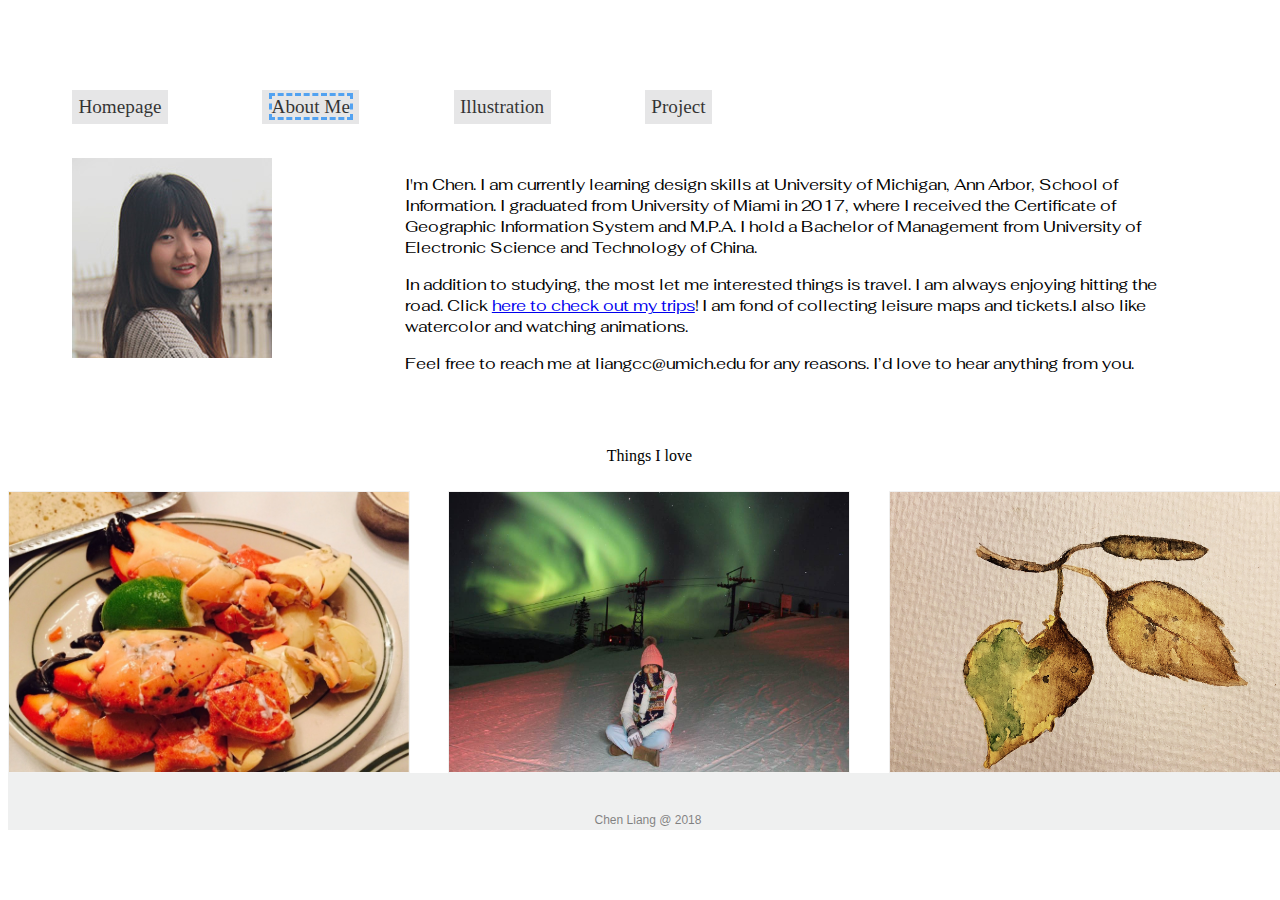
<file: aboutme.html>
<!DOCTYPE html>
<html lang="en">
<head>
    <meta charset="UTF-8">
    <title>About Me</title>
    <meta name="viewport" content="width=device-width, initial-scale=1, shrink-to-fit=no">
    <link rel="stylesheet" type="text/css" href="css/clstyle.css">
    <link rel="stylesheet" type="text/css" href="css/responsive.css">
    <link href="https://fonts.googleapis.com/css?family=Fahkwang%7cK2D%7cNiramit" rel="stylesheet">
    <link rel="stylesheet" href="https://use.fontawesome.com/releases/v5.3.1/css/all.css" integrity="sha384-mzrmE5qonljUremFsqc01SB46JvROS7bZs3IO2EmfFsd15uHvIt+Y8vEf7N7fWAU" crossorigin="anonymous">
  </head>
<body id=myself>
  <main>
  <a class="skip-main" href="#main">Skip to main content</a>
  <div class="menu-div">
    <nav>
       <ul class="menu">
            <li><a href = "index.html">Homepage</a></li>
            <li><a class= "currentpage" href = "aboutme.html">About Me</a></li>
            <li><a href = "illustration.html">Illustration</a></li>
            <li><a href = "project.html">Project</a></li>
            <!-- <li><a href = "travel.html">Travel</a></li> -->
        
        </ul>
    </nav>
  </div>



<div id= "main" tabindex="-1" class="profile-grid" >

  <div class="box profile-part-2">
    <img src="images/Chen.jpg" alt = "Portfolio Picture"/>
  </div>
  <div class="box profile-part-3",>
    <p> I'm Chen. I am currently learning design skills at University of Michigan, Ann Arbor, School of Information. I graduated from University of Miami in 2017, where I received the Certificate of Geographic Information System and M.P.A.  I hold a Bachelor of Management from University of Electronic Science and Technology of China. </p>
    <p> In addition to studying, the most let me interested things is travel. I am always enjoying hitting the road. Click <a href="travel.html"> here to check out my trips</a>! I am fond of collecting leisure maps and tickets.I also like watercolor and watching animations.</p>
    <p> Feel free to reach me at liangcc@umich.edu for any reasons. I’d love to hear anything from you.</p>
  </div>
</div>


<div class="interest-grid">
  <div class="box interest-r1"><p>Things I love</p></div>



  <div class="flip-card">
  <div class="flip-card-inner">
    <div class="flip-card-front">
      <img src="images/stonecrab.jpg" alt="Stone Crab in Miami" style= "width:400px; height:280px;"></div>
      <div class= "flip-card-back">
        <h1> Delicious Food</h1>
        <p> Stone Crab in Miami</p>
        <p>I am always loving to taste different delicious local food during my trip!</p>
      </div>
  </div>
 </div> 


  <div class="flip-card">
    <div class="flip-card-inner">
      <div class="flip-card-front">
        <img src="images/Travel.jpg" alt="Travel in firebanks" style= "width:400px; height:280px;"></div>
        <div class= "flip-card-back">
          <h1> Amazing Trips</h1>
          <p>Firebanks: Amazing Aurora</p>
          <p> I am loving to travel to various countries or cities to experience sceneries! </p>
        </div>
    </div>
  </div> 


  <div class="flip-card">
      <div class="flip-card-inner">
        <div class="flip-card-front">
          <img src="images/leaf.jpg" alt="watercolor" style= "width: 400px; height: 280px;"></div>
          <div class= "flip-card-back">
            <h1> Watercolor</h1>
            <p>Close-up of Leaf</p>
            <p> I am loving to paint watercolor on my spare time! </p>
          </div>
        </div>
    </div> 
  </div>

  </main>
<footer>
    <a href="https://www.linkedin.com/in/chen-liang-b9859a170/" aria-label="Chen Liang's LinkedIn"><i class="fab fa-linkedin" aria-hidden="true"></i></a>
    <a href="https://github.com/ChenLiang7" aria-label="Chen Liang's Github"><i class="fab fa-github-square" aria-hidden="true"></i></a>
    <a href="mailto:liangcc@umich.edu" aria-label="Email to Chen Liang"><i class="fas fa-envelope-square" aria-hidden="true"></i></a>
    <p>Chen Liang @ 2018</p>
</footer>


</body>
</html>
</file>
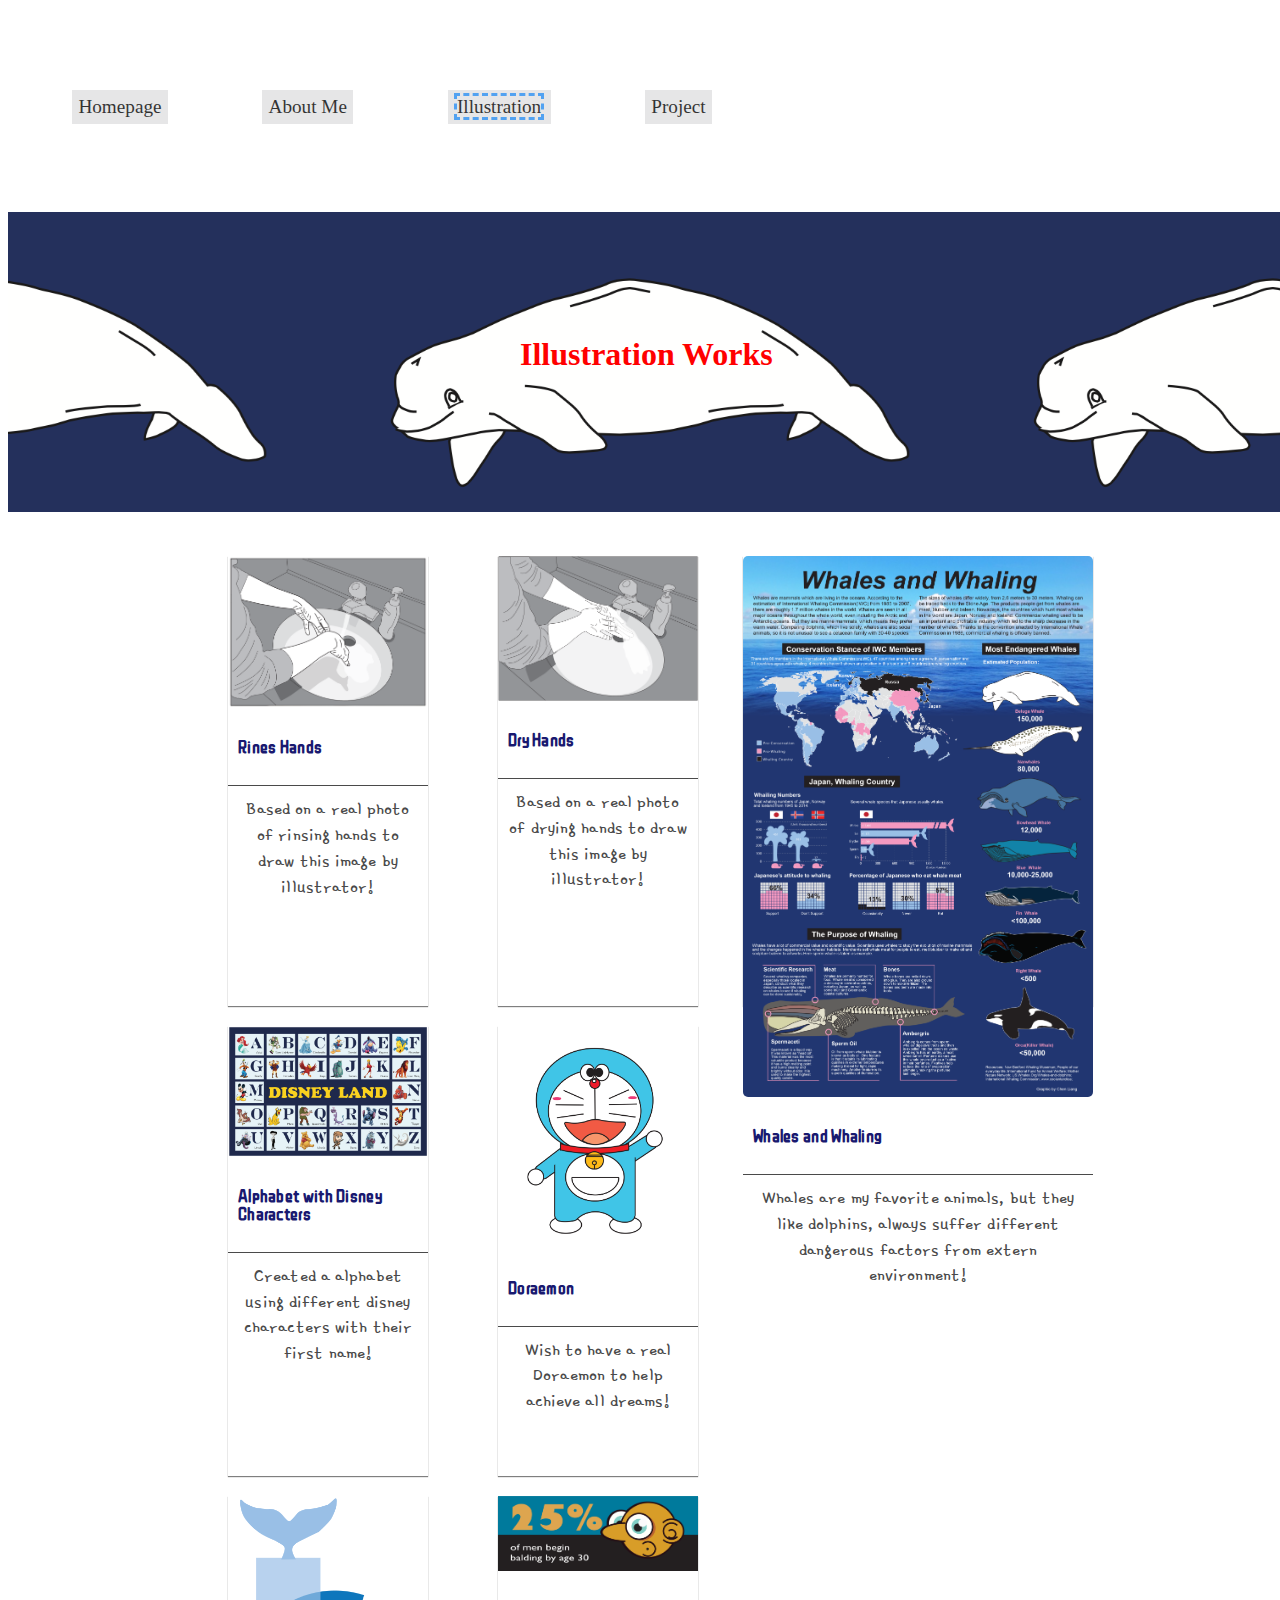
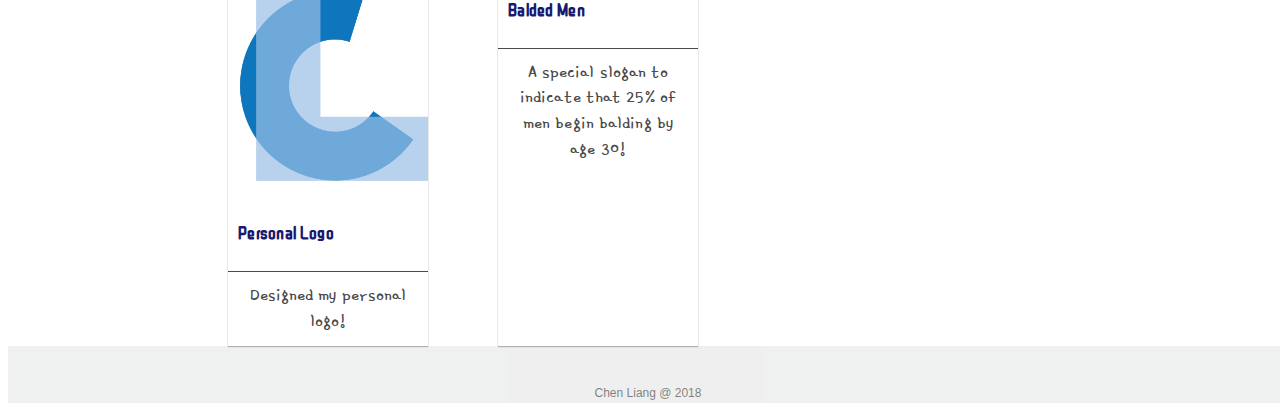
<file: illustration.html>
<!DOCTYPE html>
<html lang="en">
<head>
    <meta charset="UTF-8">
    <title>Illustration</title>
    <link href="https://fonts.googleapis.com/css?family=Gamja+Flower|ZCOOL+QingKe+HuangYou" rel="stylesheet">
    <meta name="viewport" content="width=device-width, initial-scale=1, shrink-to-fit=no">
    <link rel="stylesheet" type="text/css" href="css/clstyle.css">
    <link rel="stylesheet" type="text/css" href="css/responsive.css">
    <link rel="stylesheet" href="https://use.fontawesome.com/releases/v5.3.1/css/all.css" integrity="sha384-mzrmE5qonljUremFsqc01SB46JvROS7bZs3IO2EmfFsd15uHvIt+Y8vEf7N7fWAU" crossorigin="anonymous">
</head>
<body>
  <a class="skip-main" href="#main">Skip to main content</a>
  <div class="menu-div">
    <nav>
      <ul class="menu">
        <li><a href = "index.html" tabindex="-1">Homepage</a></li>
        <li><a href = "aboutme.html" tabindex="-1">About Me</a></li>
        <li><a class= "currentpage" href = "illustration.html" tabindex="-1">Illustration</a></li>
        <li><a href = "project.html" tabindex="-1">Project</a></li>
        <!-- <li><a href = "travel.html">Travel</a></li> -->
      </ul>
    </nav>
  </div>
 <br>
 <br>
 <br>
    <header>
     <div id="banner">
      <div class="content">
      <h1> Illustration Works </h1>
      </div>
     </div>
    </header>
<main id= "main" tabindex="-1" class= infographic>
        <div class="info a">
                <img src="images/draw5.png" alt="rines hands"/>
                <h2>Rines Hands</h2>
                <p class="description">
                  Based on a real photo of rinsing hands to draw this image by illustrator!</p>
           </div>
        <div class="info b">
                <img src="images/draw1.png" alt="alphabet"/>
                <h2>Alphabet with Disney Characters</h2>
                <p class="description">
                  Created a alphabet using different disney characters with their first name!
                </p>
              </div>
        <div class="info c">
                <img src="images/draw7.png" alt="logo"/>
                <h2>Personal Logo</h2>
                <p class="description">
                  Designed my personal logo!</p>
              </div>
        <div class="info d">
                <img src="images/draw8.png" alt="dry hands"/>
                <h2>Dry Hands</h2>
               
                <p class="description">
                    Based on a real photo of drying hands to draw this image by illustrator!</p>
              </div>
        <div class="info e">
            <img src="images/draw4.png" alt="doraemon"/>
            <h2>Doraemon</h2>
            <p class="description">
              Wish to have a real Doraemon to help achieve all dreams!</p>
          </div>
         <div class="info f">
            <img src="images/draw9.png" alt="balded men"/>
            <h2>Balded Men</h2>
    
            <p class="description">
              A special slogan to indicate that 25% of men begin balding by age 30!</p>
          </div>
              
        <div class="recipe">

            <img id="myImg" src="images/draw2.png" alt="whales and whaling">
            <!-- The Modal -->
            <div id="myModal" class="modal">
              <span class="close">&times;</span>
              <img class="modal-content" id="img01" alt="content">
              <div id="caption"></div>
            </div>
            <h2>Whales and Whaling</h2>
            <p class="description">
              Whales are my favorite animals, but they like dolphins, always suffer different dangerous factors from extern environment!
            </p>
        </div>
        




              <script>
                  // Get the modal
                  var modal = document.getElementById('myModal');
                  
                  // Get the image and insert it inside the modal - use its "alt" text as a caption
                  var img = document.getElementById('myImg');
                  var modalImg = document.getElementById("img01");
                  var captionText = document.getElementById("caption");
                  img.onclick = function(){
                    modal.style.display = "block";
                    modalImg.src = this.src;
                    captionText.innerHTML = this.alt;
                  }
                  
                  // Get the <span> element that closes the modal
                  var span = document.getElementsByClassName("close")[0];
                  
                  // When the user clicks on <span> (x), close the modal
                  span.onclick = function() { 
                    modal.style.display = "none";
                  }
                  </script>


        </main>

            
<footer>
    <a href="https://www.linkedin.com/in/chen-liang-b9859a170/" aria-label="Chen Liang's LinkedIn"><i class="fab fa-linkedin" aria-hidden="true"></i></a>
    <a href="https://github.com/ChenLiang7" aria-label="Chen Liang's Github"><i class="fab fa-github-square" aria-hidden="true"></i></a>
    <a href="mailto:liangcc@umich.edu" aria-label="Email to Chen Liang"><i class="fas fa-envelope-square" aria-hidden="true"></i></a>
    <p>Chen Liang @ 2018</p>
</footer>
              
               
</body>
</html>
</file>
<file: css/clstyle.css>
/* font-family: 'K2D', sans-serif;
font-family: 'Niramit', sans-serif;
font-family: 'Fahkwang', sans-serif; */
/* font-family: 'Roboto', sans-serif */


body{
    width:100%;
}

#homepage-body{
    background-image:url("../images/CL.jpeg");
    background-repeat:no-repeat;
    background-size:100%;
    background-attachment:fixed; 
}

#homepage-body .box1 h1{
    font-family: "K2D", sans-serif;
    font-size:80px;
    color:black;
    text-align:center;
}

#homepage-body .box1 p{
    font-family: "Niramit", sans-serif;
    font-size:30px;
    color:black;
    text-align:center;
    padding-left:1%;
    padding-right:1%;
    padding-bottom:1%;
}

.box1{
    display:inline-block;
    margin-left: 5%;
    margin-top:5%;
    width: 50%;
    background-color:#e0e1e2;
    opacity: 0.8;
}


.menu-div{
    margin-top:7%;
    margin-left: 5%;
    width: 50%;
}

.menu-div nav{
    margin: auto;
    width: 100%;
}

.menu{
    text-align: justify;
    padding: 0;
}
.menu:after {
    content: '';
    display: inline-block;
    width: 100%;
}

.menu li{
    font-size:1.2em;
    display: inline-block;
    margin:auto;
    background-color:#e0e1e2;
    opacity: 0.8;
    padding:1%;    
}

.menu li:nth-child(1){
    margin-left:0;
}
/* .menu li:nth-child(4){ 
    margin-right:0;
} */
.currentpage{
    border-bottom: 3px dashed #288bee;  
    border-top: 3px dashed #288bee;
    border-left: 3px dashed #288bee;
    border-right: 3px dashed #288bee;
}

.menu li:hover, .menu li:focus{
    background-color:#288bee;
    opacity:1;
}

.menu li a{
    /* opacity:1;
    background-color:#288bee; */
    text-decoration:none;
    color:black;
}

/* footer */

footer{
    background-color:#e0e1e2;
    color: black;
    text-align: center;
    font-family: 'Roboto', sans-serif;
    opacity:0.5;
}

footer p{
    font-size: .75em;
    padding-bottom: 0.2em;
}

.fas, .fab{
    font-size:1.5em;
    padding:.2em .5em;
    color: black;

}

.fas:hover, .fab:hover{
    color: #288bbb;
}

/* old illustration */

/* 
.work-img img{
    width: 400px;
    height: 700px;
}

.work-grid{
    display: grid;
    width: 100%;
    grid-template-columns: 30% 30% 30%;
    grid-template-rows: 500px,500px,500px,500px;
    margin: 3%;
}

.work-col-placeholder{
    width: 0;
} */

/* about me */

.profile-grid{
    display: grid;
    width: 100%;
    grid-template-columns: 20% 60%;
    grid-template-rows: 100px 150px;
    grid-row-gap: 10px;
    grid-column-gap: 10%;
    margin: 1%;
}


.profile-part-2{
    margin-left: 20%;
}

.profile-part-3 p{
    font-family: "Fahkwang", sans-serif;
    text-align: left;
}


.interest-grid{
    display: grid;
    width: 100%;
    grid-template-columns: 1fr 1fr 1fr;
    /* grid-template-rows: 30px 30px 320px; */
    grid-row-gap: 10px;
    grid-column-gap: 3%;
}

.interest-r1{
    grid-column-start: 1;
    grid-column-end: span 3;    
}


.interest-grid p{
    text-align: center;
}

/* #myself{
    background-color:#e4f3fc;
} */



/* project.html */
/* Header styles */

.header{
    background-image: url("../images/whale.png");
    background-size: contain;
    background-position: bottom center;
    width: 100%;
    height:300px;
    
}

.header h1 {
    /* color: #41292C; */
    font-family: 'Covered By Your Grace', sans-serif;
    font-size: 80px;
    line-height: 80px;
    margin: 0;
    position: relative;
    text-align: center;
    top: 15%;
    color: midnightblue;
    background-color: aqua;
    
  }

.note {
    margin: 40px auto;
    padding: 20px 30px 40px 30px;
    background-color: #FFFFFF;
    overflow: auto;
    width: 75%;
    border-radius: 4px;
    align-self: center;
}

.note p{
    color: midnightblue;
    text-align: center;
    line-height: 24px;
    font-family: 'Sarala', sans-serif;
    font-size: 16px;
    font-weight: 400;
}

.note h2{
    color: midnightblue;
    font-family: 'Sarala', sans-serif;
    font-size: 30px;
    font-weight: 500;
    text-align: center;
    text-transform: uppercase;
}

/* .note h3{
    font-family: 'Sarala', sans-serif;
    font-size: 28px;
    font-weight: 700;
    line-height: .2em;
} */

.project div {
    /* font: inherit; */
    font-family: 'Sarala', sans-serif;
    padding: 0 20px;
    color: #ce0b60;
    overflow: auto;
    opacity: 0.9;
}

.project p {
    color:black;
    text-align: left;
}





/* travel.html */

.container{
	width: 95%;
	/* border: 2px solid black; */
	margin:0 auto;
	display: grid;
	grid-template-columns: 1fr 1fr 1fr;
	grid-column-gap: 10px;
}

.container img{
	width: 100%;
}

.item{
	border: 2px solid black;
}

.caption{
	text-align: center;
	display: grid;
	color: rgba(121, 94, 243, 0.719);
}


.controls{
	padding: 2rem;
	display:inline-block;
	margin-left: 35%;
}

.control{
	padding: 10px 20px;
	color:white;
	background: black;
}


/* skip to main content */

a.skip-main {
    left:-999px;
    position:absolute;
    top:auto;
    width:1px;
    height:1px;
    overflow:hidden;
    z-index:-999;
}
a.skip-main:focus, a.skip-main:active {
    color: #fff;
    background-color:#000;
    left: auto;
    top: auto;
    width: 30%;
    height: auto;
    overflow:auto;
    margin: 10px 35%;
    padding:5px;
    border-radius: 15px;
    border:4px solid yellow;
    text-align:center;
    font-size:1.2em;
    z-index:999;
}

/* new illustration css */
/* 
font-family: 'Gamja Flower', cursive;
font-family: 'ZCOOL QingKe HuangYou', cursive; */

#banner {
    background-image: url("../images/whale.png");
    background-size: contain;
    background-position: bottom center;
    width: 100%;
    height:300px;
  }
  
  #banner .content {
    position: relative;
    width: 30%;
    padding-top: 8%;
    margin: auto;
    margin-left: 40%;
    color: red;
  }


.infographic {
    display: grid;
    grid-template-columns: 250px 250px;
    grid-template-rows: repeat(3, 450px);
    grid-gap: 20px;
    margin-top: 44px;
    grid-auto-rows: 500px;
    justify-items: center;
    justify-content: center;
    align-items: stretch;
    align-content: center;
    grid-auto-rows: 500px;
    grid-auto-flow: column;
  }
  
.infographic h1 {
    font-family: 'ZCOOL QingKe HuangYou', cursive;
    font-size: 18px;
    font-weight: 600;
    letter-spacing: 0.3px;
    text-align: left;
    color:midnightblue;
    padding: 10px 0px 10px 10px;
  }

  .infographic h2 {
    font-family: 'ZCOOL QingKe HuangYou', cursive;
    font-size: 18px;
    font-weight: 600;
    letter-spacing: 0.3px;
    text-align: left;
    color: midnightblue;
    padding: 10px 0px 10px 10px;
  }
  
  .info img, .recipe img{
    width: 100%;
    height: auto;
  }
  
  .info {
    width: 200px;
    box-shadow: 0 1px 1px 0 rgba(0, 0, 0, 0.5);
  }
  
  .recipe{
      width: 350px;
      box-shadow: 0 1px 1px 0 rgba(0, 0, 0, 0.5);
  }

   
  .description {
    font-family: 'Gamja Flower', cursive;
    font-size: 20px;
    font-weight: 300;
    line-height: 1.29;
    letter-spacing: 0.1px;
    text-align: center;
    color: #4a4a4a;
    padding: 10px 10px 10px 10px;
    border-top: 1px solid #4a4a4a;
  }
  

  /* Flip card in about me */

/* The flip card container - set the width and height to whatever you want. We have added the border property to demonstrate that the flip itself goes out of the box on hover (remove perspective if you don't want the 3D effect */
.flip-card {
    background-color: transparent;
    width: 400px;
    height: 280px;
    border: 1px solid #f1f1f1;
    perspective: 1000px; /* Remove this if you don't want the 3D effect */
  }
  
  /* This container is needed to position the front and back side */
  .flip-card-inner {
    position: relative;
    width: 100%;
    height: 100%;
    text-align: center;
    transition: transform 0.8s;
    transform-style: preserve-3d;
  }
  
  /* Do an horizontal flip when you move the mouse over the flip box container */
  .flip-card:hover .flip-card-inner {
    transform: rotateY(180deg);
  }
  
  /* Position the front and back side */
  .flip-card-front, .flip-card-back {
    position: absolute;
    width: 100%;
    height: 100%;
    backface-visibility: hidden;
  }
  
  /* Style the front side (fallback if image is missing) */
  /* .flip-card-front {
    background-color: white;
    color: black;
  } */
  
  /* Style the back side */
  .flip-card-back {
    /* background-color:black; */
    background-color: black;
    color:white;
    transform: rotateY(180deg);
    z-index:1;
  }

  .flip-card-back h1{
    color:rgb(35, 84, 216);
  }



  /* animated accordion */

  .accordion {
    background-color: rgb(190, 243, 245);
    /* color: #444; */
    cursor: pointer;
    padding: 18px;
    width: 100%;
    border: none;
    text-align: left;
    outline: none;
    font-size: 30px;
    transition: 0.4s;
    font-family: 'Sarala', sans-serif;
    color: #f04444;
  }
  
  .active, .accordion:hover {
    background-color: #288bee;
  }
  
  .panel {
    padding: 0 18px;
    background-color:rgb(252, 253, 173);
    max-height: 0;
    overflow: hidden;
    transition: max-height 0.2s ease-out;
  }


  /* image modal on illustration */

  #myImg {
    border-radius: 5px;
    cursor: pointer;
    transition: 0.3s;
  }
  
  #myImg:hover {opacity: 0.7;}
  
  /* The Modal (background) */
  .modal {
    display: none; /* Hidden by default */
    position: fixed; /* Stay in place */
    z-index: 1; /* Sit on top */
    padding-top: 100px; /* Location of the box */
    left: 0;
    top: 0;
    width: 100%; /* Full width */
    height: 100%; /* Full height */
    overflow: auto; /* Enable scroll if needed */
    background-color: rgb(0,0,0); /* Fallback color */
    background-color: rgba(0,0,0,0.9); /* Black w/ opacity */
  }
  
  /* Modal Content (image) */
  .modal-content {
    margin: auto;
    display: block;
    width: 80%;
    max-width: 700px;
  }
  
  /* Caption of Modal Image */
  #caption {
    margin: auto;
    display: block;
    width: 80%;
    max-width: 700px;
    text-align: center;
    color: white;
    padding: 10px 0;
    height: 150px;
  }
  
  /* Add Animation */
  .modal-content, #caption {  
    -webkit-animation-name: zoom;
    -webkit-animation-duration: 0.6s;
    animation-name: zoom;
    animation-duration: 0.6s;
  }
  
  @-webkit-keyframes zoom {
    from {-webkit-transform:scale(0)} 
    to {-webkit-transform:scale(1)}
  }
  
  @keyframes zoom {
    from {transform:scale(0)} 
    to {transform:scale(1)}
  }
  
  /* The Close Button */
  .close {
    position: absolute;
    top: 15px;
    right: 35px;
    color: #f1f1f1;
    font-size: 40px;
    font-weight: bold;
    transition: 0.3s;
  }
  
  .close:hover,
  .close:focus {
    color: #bbb;
    text-decoration: none;
    cursor: pointer;
  }
</file>
<file: css/responsive.css>
@media only screen and (max-width:580px)
{

    #homepage-body{
        background-image:url("../images/sback.jpeg");
        background-repeat:no-repeat;
        background-size:100%;
        background-attachment:fixed; 
    }


    .box1 {
        width: 90%;
        margin-left: 4%;
        padding: 0;
        margin: auto;
    }
    
    .menu-div{
        width: 90%;
        margin-left: 4%;
        padding: 0;
        
    }   
    .menu li{
        display: block;
        width: 100%;
        text-align: center;
        padding: 10;
    }

    #banner .content{
        visibility: hidden;
    }

}


@media only screen and (max-width:1000px)
{

    .box1 {
        width: 90%;
        /* margin-left: 4.5%;
        padding: 0; */
        margin-left: 5%;
    }

    .menu-div{
        width: 90%;
        /* margin-left: 4%; */
        /* padding: 0; */
        margin: auto;
    }
   
    .profile-grid{
        display: grid;
        grid-template-columns:1fr;
        grid-template-rows: 1fr;
        grid-gap: 1px;
        width: 90%;
        margin:auto;

    }

    .profile-part-2{
        margin:auto;
    }
    .interest-grid{
        display: grid;
        width: 90%;
        grid-template-columns: 1fr;
        margin:auto;
    }
    .interest-r1{
        grid-column-start: 1;
        grid-column-end: 1;
    }
    .flip-card{
        width: 100%;
        margin: auto;
    }

    .infographic{
        display: block;
    }
    .info, .recipe{
        width: 50%;
        margin: auto;
    }

   
}








/* @media only screen and (orientation:landscape){
    #myself{
        background-color: #b9e5fb;
    }
} */
</file>
